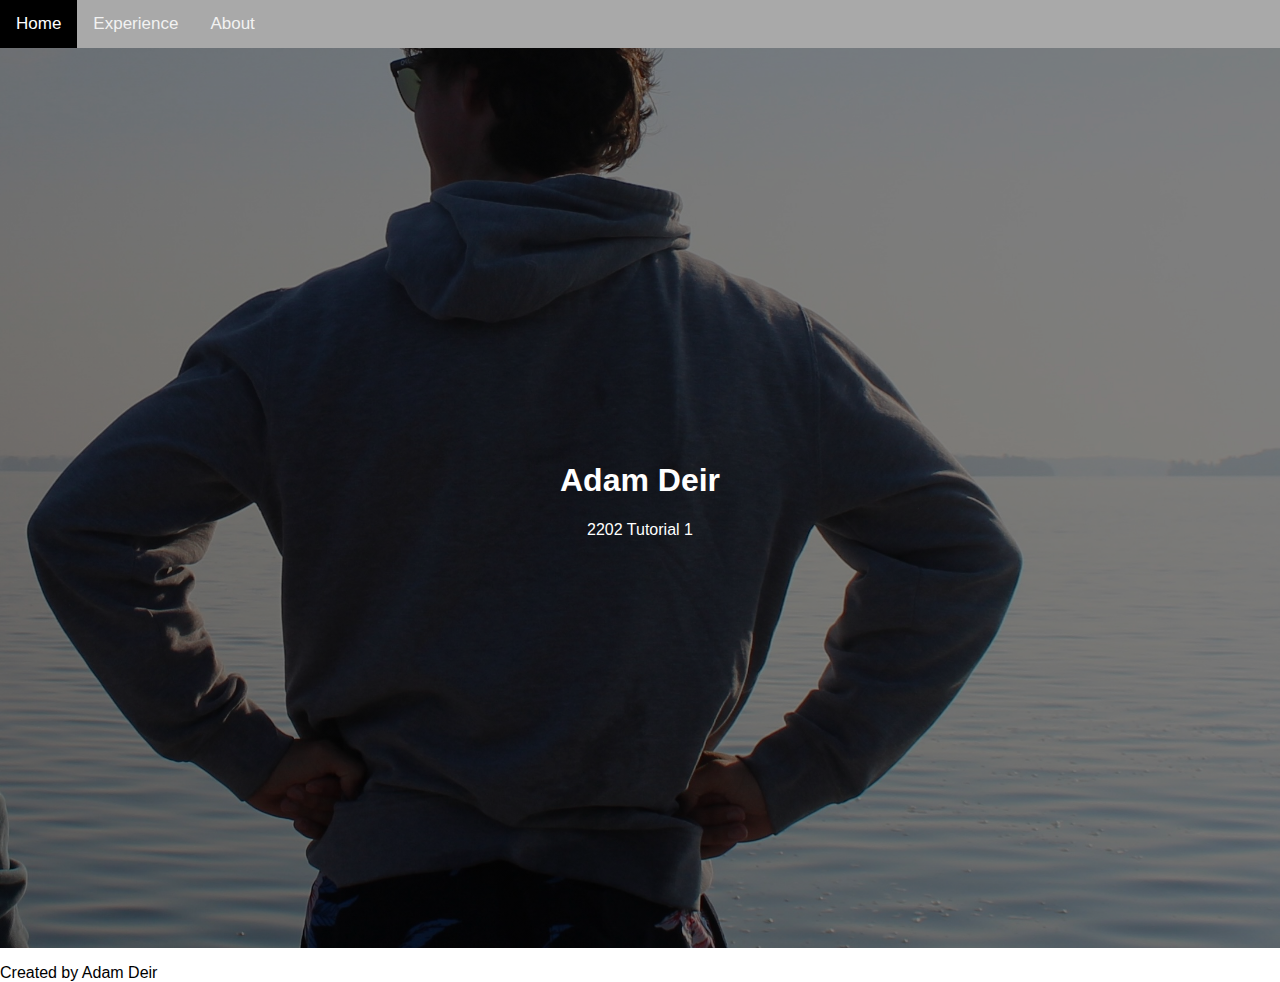
<file: index.html>
<!DOCTYPE html>
<html lang="en">
<meta charset="UTF-8">
<title>Adam Deir</title>
<meta name="viewport" content="width=device-width,initial-scale=1">
<link rel="stylesheet" href="tutorialStylesheet.css">

<script src=""></script>
<body>


<div class="topnav">
  <a class="active" href="#home">Home</a>
  <a href="experiencePage.html">Experience</a>
  <a href="aboutPage.html">About</a>
</div>


<div class="hero-image">
  <div class="hero-text">
    <h1>Adam Deir</h1>
    <p>2202 Tutorial 1</p>
  </div>
</div>






</body>
<div class="footer">
  <p>Created by Adam Deir</p>
</div>
</html>
</file>
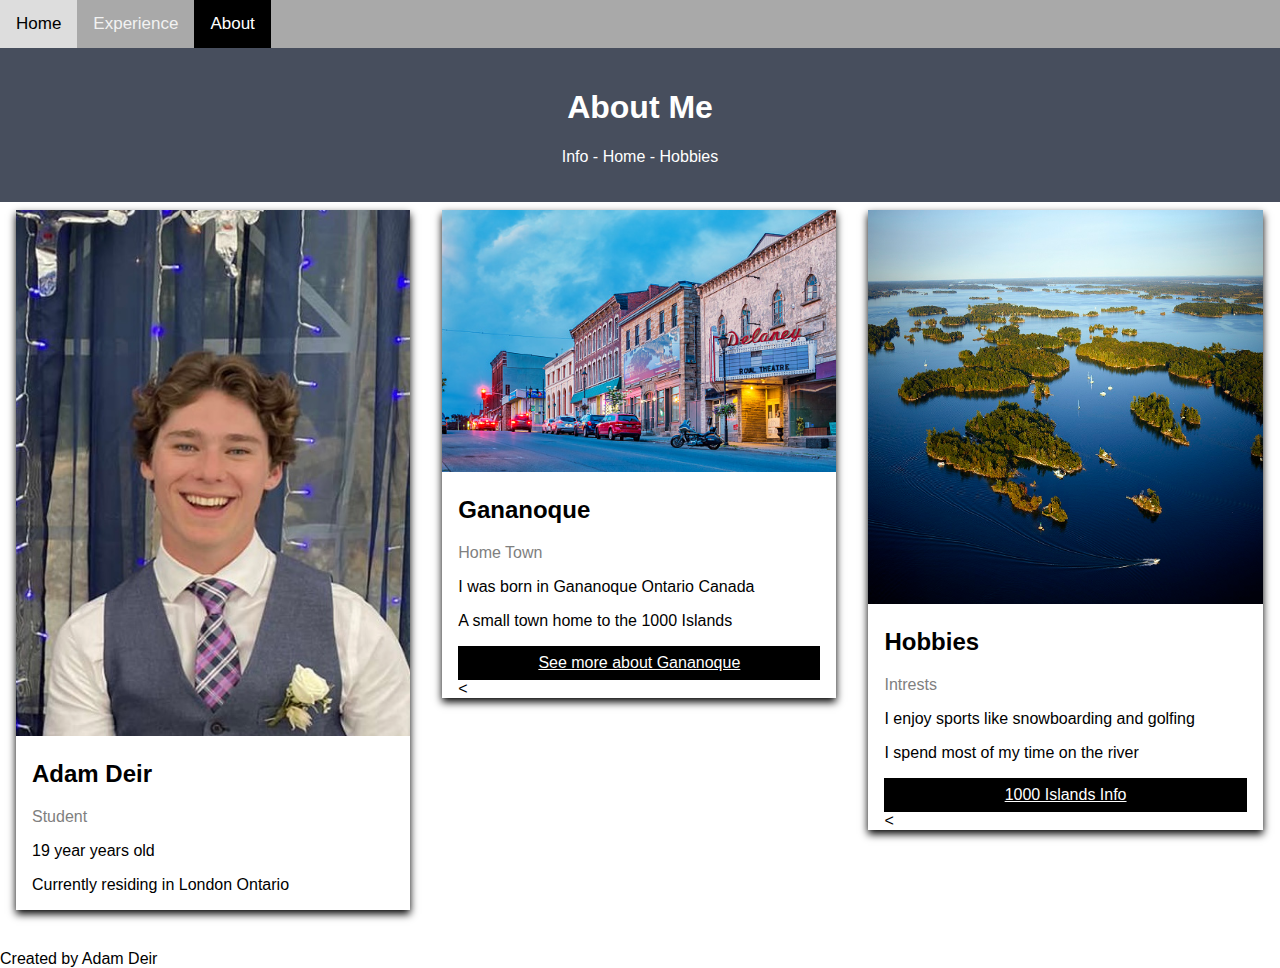
<file: aboutPage.html>
<!DOCTYPE html>
<html lang="en">
<link rel="stylesheet" href="tutorialStylesheet.css">
<title>About</title>
<div class="topnav">
  <a href="index.html">Home</a>
  <a href="experiencePage.html">Experience</a>
  <a class="active" href="aboutPage.html">About</a>
</div>


<div class="about-section">
  <h1>About Me</h1>
  <p>Info - Home - Hobbies</p>
</div>


<div class="row">
  <div class="column">
    <div class="card">
      <img src="headshot.jpg" alt="Adam" style="width:100%">
      <div class="container">
        <h2>Adam Deir</h2>
        <p class="title">Student</p>

        <p>19 year years old</p>
        <p>Currently residing in London Ontario</p>
      </div>
    </div>
  </div>


<div class="column">
    <div class="card">
      <img src="gan.jpg" alt="Adam" style="width:100%">
      <div class="container">
        <h2>Gananoque</h2>
        <p class="title">Home Town</p>
        <p>I was born in Gananoque Ontario Canada</p>
        <p>A small town home to the 1000 Islands</p>
        <a class="button" href="https://www.gananoque.ca/">See more about Gananoque</a><
      </div>
    </div>
  </div>


<div class="column">
    <div class="card">
      <img src="moreislands.jpg" alt="Adam" style="width:100%">
      <div class="container">
        <h2>Hobbies</h2>
        <p class="title">Intrests</p>
        <p>I enjoy sports like snowboarding and golfing</p>
        <p>I spend most of my time on the river</p>
        <a class="button" href="https://visit1000islands.com/">1000 Islands Info</a><
      </div>
    </div>
  </div>


</div>


<div class="footer">
  <p>Created by Adam Deir</p>
</div>


</html>
</file>
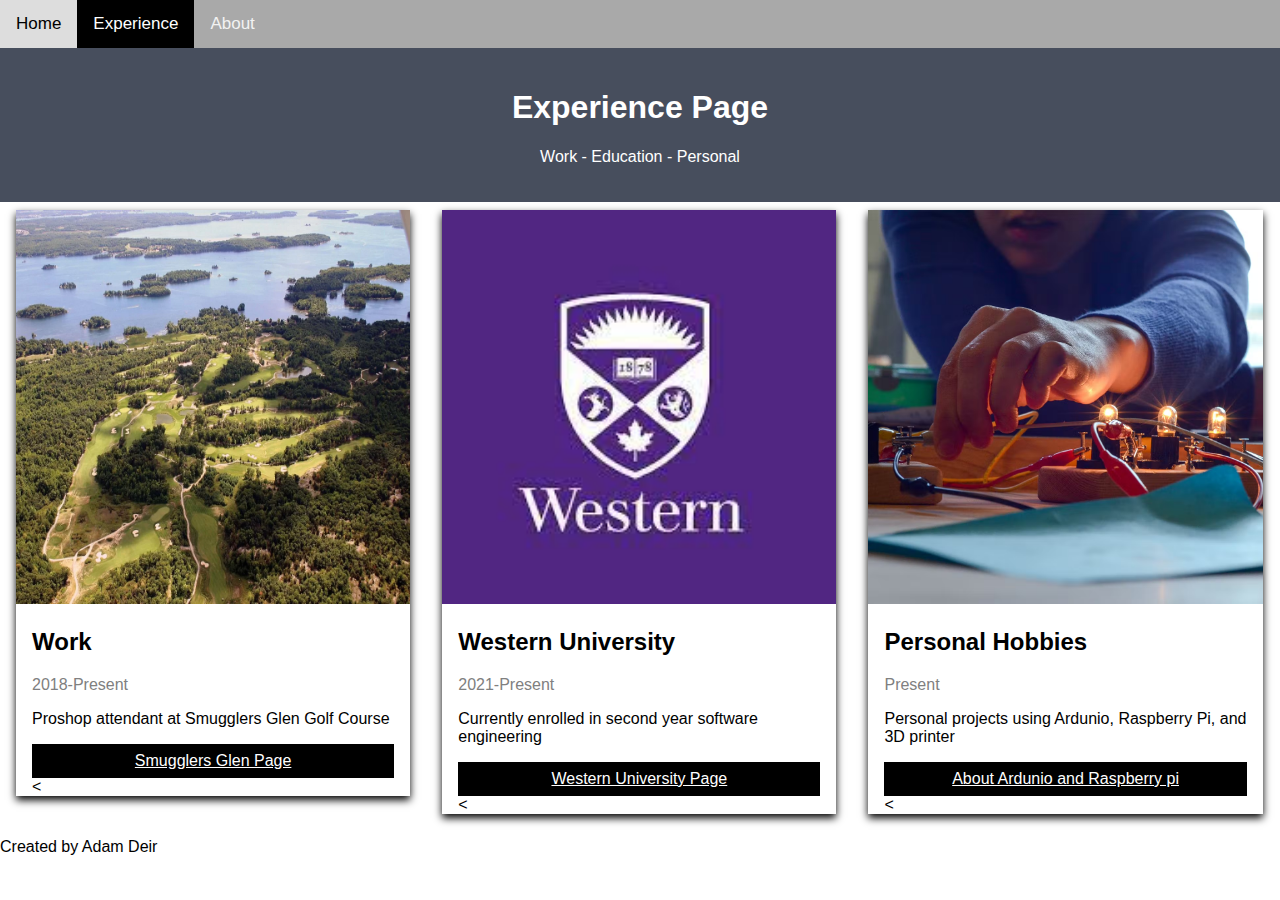
<file: experiencePage.html>
<!DOCTYPE html>
<html lang="en">
<link rel="stylesheet" href="tutorialStylesheet.css">
<title>Experience</title>

<div class="topnav">
  <a href="index.html">Home</a>
  <a class="active" href="#experience">Experience </a>
  <a href="aboutPage.html">About</a>
</div>



<div class="experience-section">
  <h1>Experience Page</h1>
  <p>Work - Education - Personal</p>
</div>

<div class="row-e">
  <div class="column-e">
    <div class="card-e">
      <img src="smugglersTopVeiw.png" alt="Smugglers" style ="width:100%;">
      <div class="container-e">
        <h2>Work</h2>
        <p class="title-e">2018-Present</p>
        <p>Proshop attendant at Smugglers Glen Golf Course</p>
        <a class="button-e" href="https://glenhouseresort.com/golf/explore-the-course/">Smugglers Glen Page</a><
      </div>
    </div>
  </div>



<div class="column-e">
    <div class="card-e">
      <img src="westernLogo.jfif" alt="Western Logo" style="width:100%">
      <div class="container-e">
        <h2>Western University</h2>
        <p class="title-e">2021-Present</p>
        <p>Currently enrolled in second year software engineering</p>
      
        <a class="button-e" href="https://www.uwo.ca/">Western University Page</a><
      </div>
    </div>
  </div>



  <div class="column-e">
    <div class="card-e">
      <img src="electronicOnTabe.png" alt="Tinkering" style="width:100%">
      <div class="container-e">
        <h2>Personal Hobbies</h2>
        <p class="title-e">Present</p>
        <p>Personal projects using Ardunio, Raspberry Pi, and 3D printer</p>
      
        <a class="button-e" href="https://www.electronicshub.org/raspberry-pi-vs-arduino/">About Ardunio and Raspberry pi</a><
      </div>
    </div>
  </div>



</div>




<div class="footer">
  <p>Created by Adam Deir</p>
</div>


</html>
</file>
<file: tutorialStylesheet.css>
/* Add a black background color to the top navigation */
.topnav {
  background-color: darkgrey;
  overflow: hidden;
}

/* Style the links inside the navigation bar */
.topnav a {
  float: left;
  color: #f2f2f2;
  text-align: center;
  padding: 14px 16px;
  text-decoration: none;
  font-size: 17px;
}

/* Change the color of links on hover */
.topnav a:hover {
  background-color: #ddd;
  color: black;
}

/* Add a color to the active/current link */
.topnav a.active {
  background-color: black;
  color: white;

}
body, html {
    height: 100%;
}

/* The hero image */
.hero-image {
  /* Use "linear-gradient" to add a darken background effect to the image (photographer.jpg). This will make the text easier to read */
  background-image: linear-gradient(rgba(0, 0, 0, 0.5), rgba(0, 0, 0, 0.5)), url("adamWater.jpg");

  /* Set a specific height */
  height: 100%;

  /* Position and center the image to scale nicely on all screens */
  background-position: center;
  background-repeat: no-repeat;
  background-size: cover;
  position: relative;
}

/* Place text in the middle of the image */
.hero-text {
  text-align: center;
  position: absolute;
  top: 50%;
  left: 50%;
  transform: translate(-50%, -50%);
  color: white;
}

body {
  font-family: Arial, Helvetica, sans-serif;
  margin: 0;
}

html {
  box-sizing: border-box;
}

*, *:before, *:after {
  box-sizing: inherit;
}

.column {
  float: left;
  width: 33.3%;
  margin-bottom: 16px;
  padding: 0 8px;
}

.card {
  box-shadow: 0 4px 8px 0 rgba(0, 0, 0, 1);
  margin: 8px;
}

.about-section {
  padding: 20px;
  text-align: center;
  background-color: #474e5d;
  color: white;
}

.container {
  padding: 0 16px;
}

.container::after, .row::after {
  content: "";
  clear: both;
  display: table;
}

.title {
  color: grey;
}

.button {
  border: none;
  outline: 0;
  display: inline-block;
  padding: 8px;
  color: white;
  background-color: #000;
  text-align: center;
  cursor: pointer;
  width: 100%;
}

.button:hover {
  background-color: #555;
}

@media screen and (max-width: 650px) {
  .column {
    width: 100%;
    display: block;
  }
}


/* for the experience page*/

body {
  font-family: Arial, Helvetica, sans-serif;
  margin: 0;
}

html {
  box-sizing: border-box;
}

*, *:before, *:after {
  box-sizing: inherit;
}

.column-e {
  float: left;
  width: 33.3%;
  margin-bottom: 16px;
  padding: 0 8px;
}

.card-e {
  box-shadow: 0 4px 8px 0 rgba(0, 0, 0, 1);
  margin: 8px;
}

.experience-section {
  padding: 20px;
  text-align: center;
  background-color: #474e5d;
  color: white;
}

.container-e {
  padding: 0 16px;
}

.container-e::after, .row::after {
  content: "";
  clear: both;
  display: table;
}

.title-e {
  color: grey;
}

.button-e {
  border: none;
  outline: 0;
  display: inline-block;
  padding: 8px;
  color: white;
  background-color: #000;
  text-align: center;
  cursor: pointer;
  width: 100%;
}

.button-e:hover {
  background-color: #555;
}

@media screen and (max-width: 650px) {
  .column-e {
    width: 100%;
    display: block;
  }
}



<style>
.footer {
  position: fixed;
  left: 0;
  bottom: 0;
  width: 100%;
  background-color: red;
  color: white;
  text-align: center;
}
</style>
</file>
